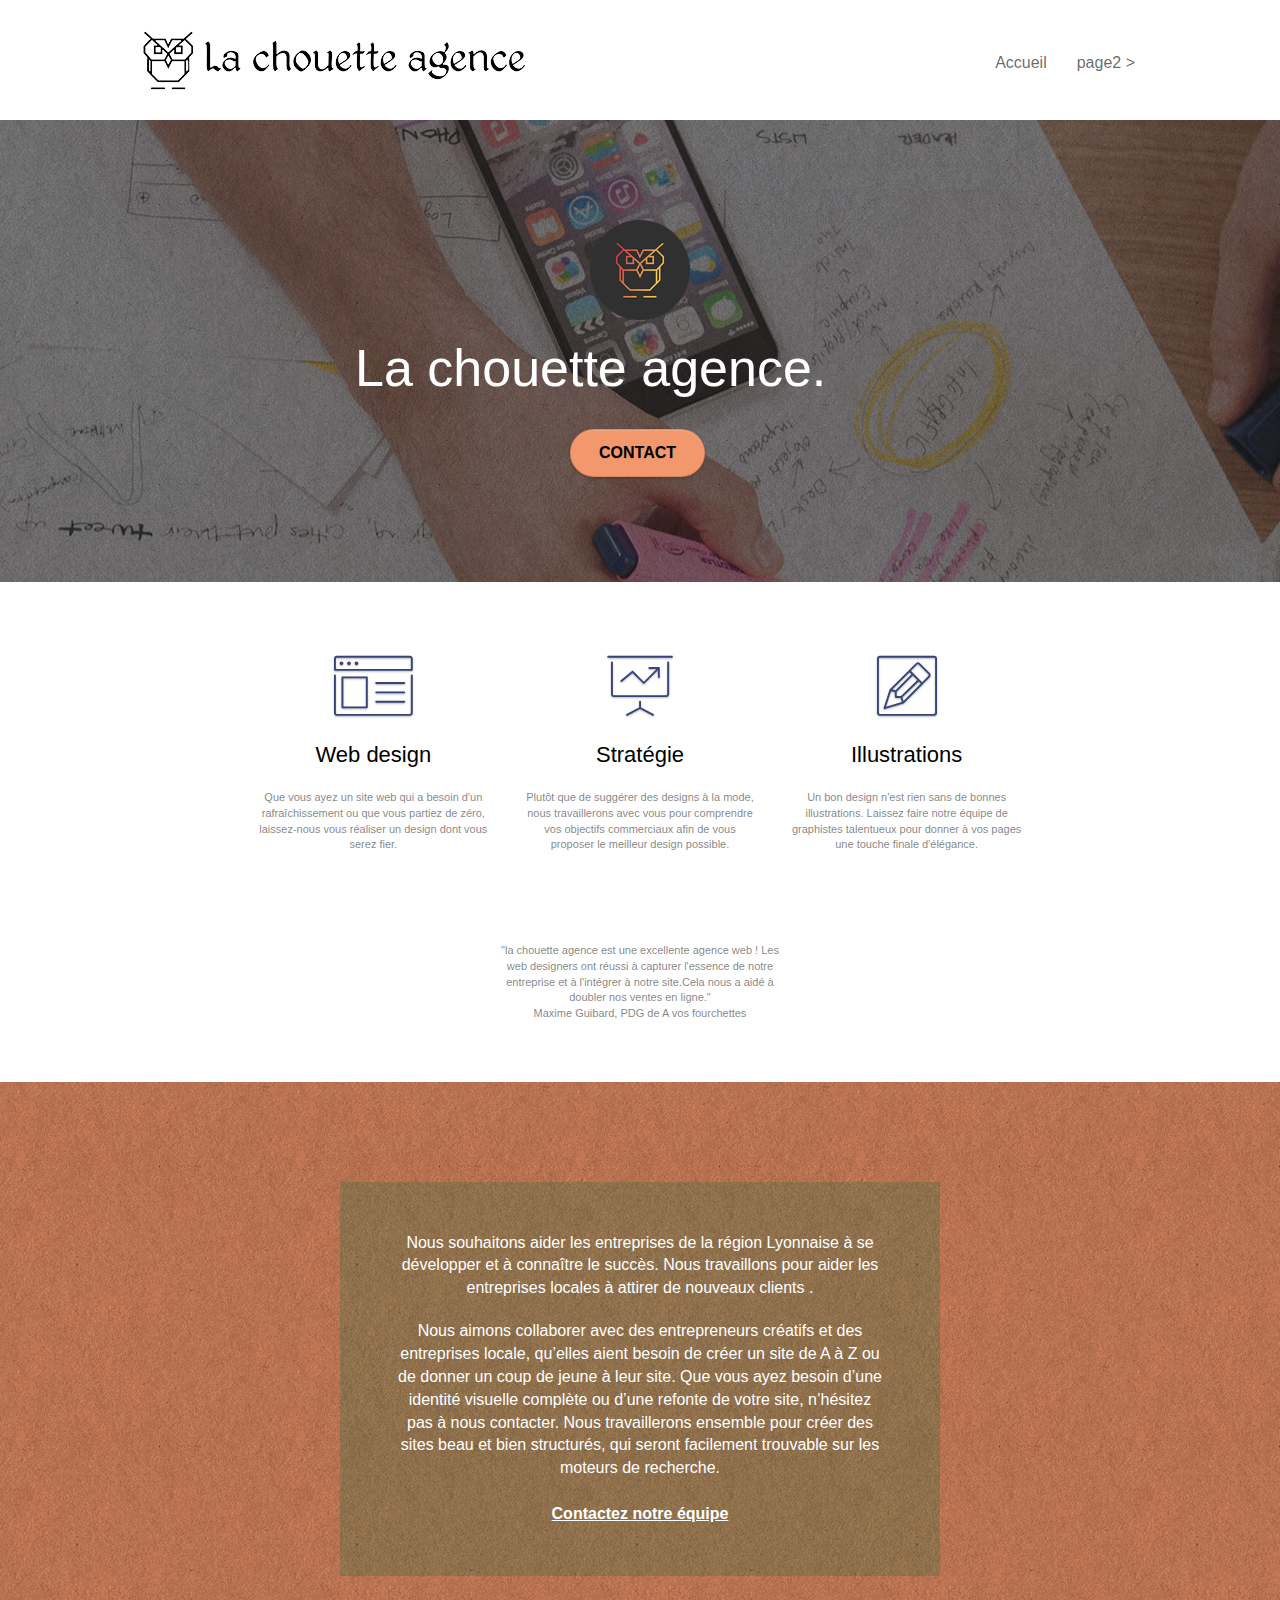
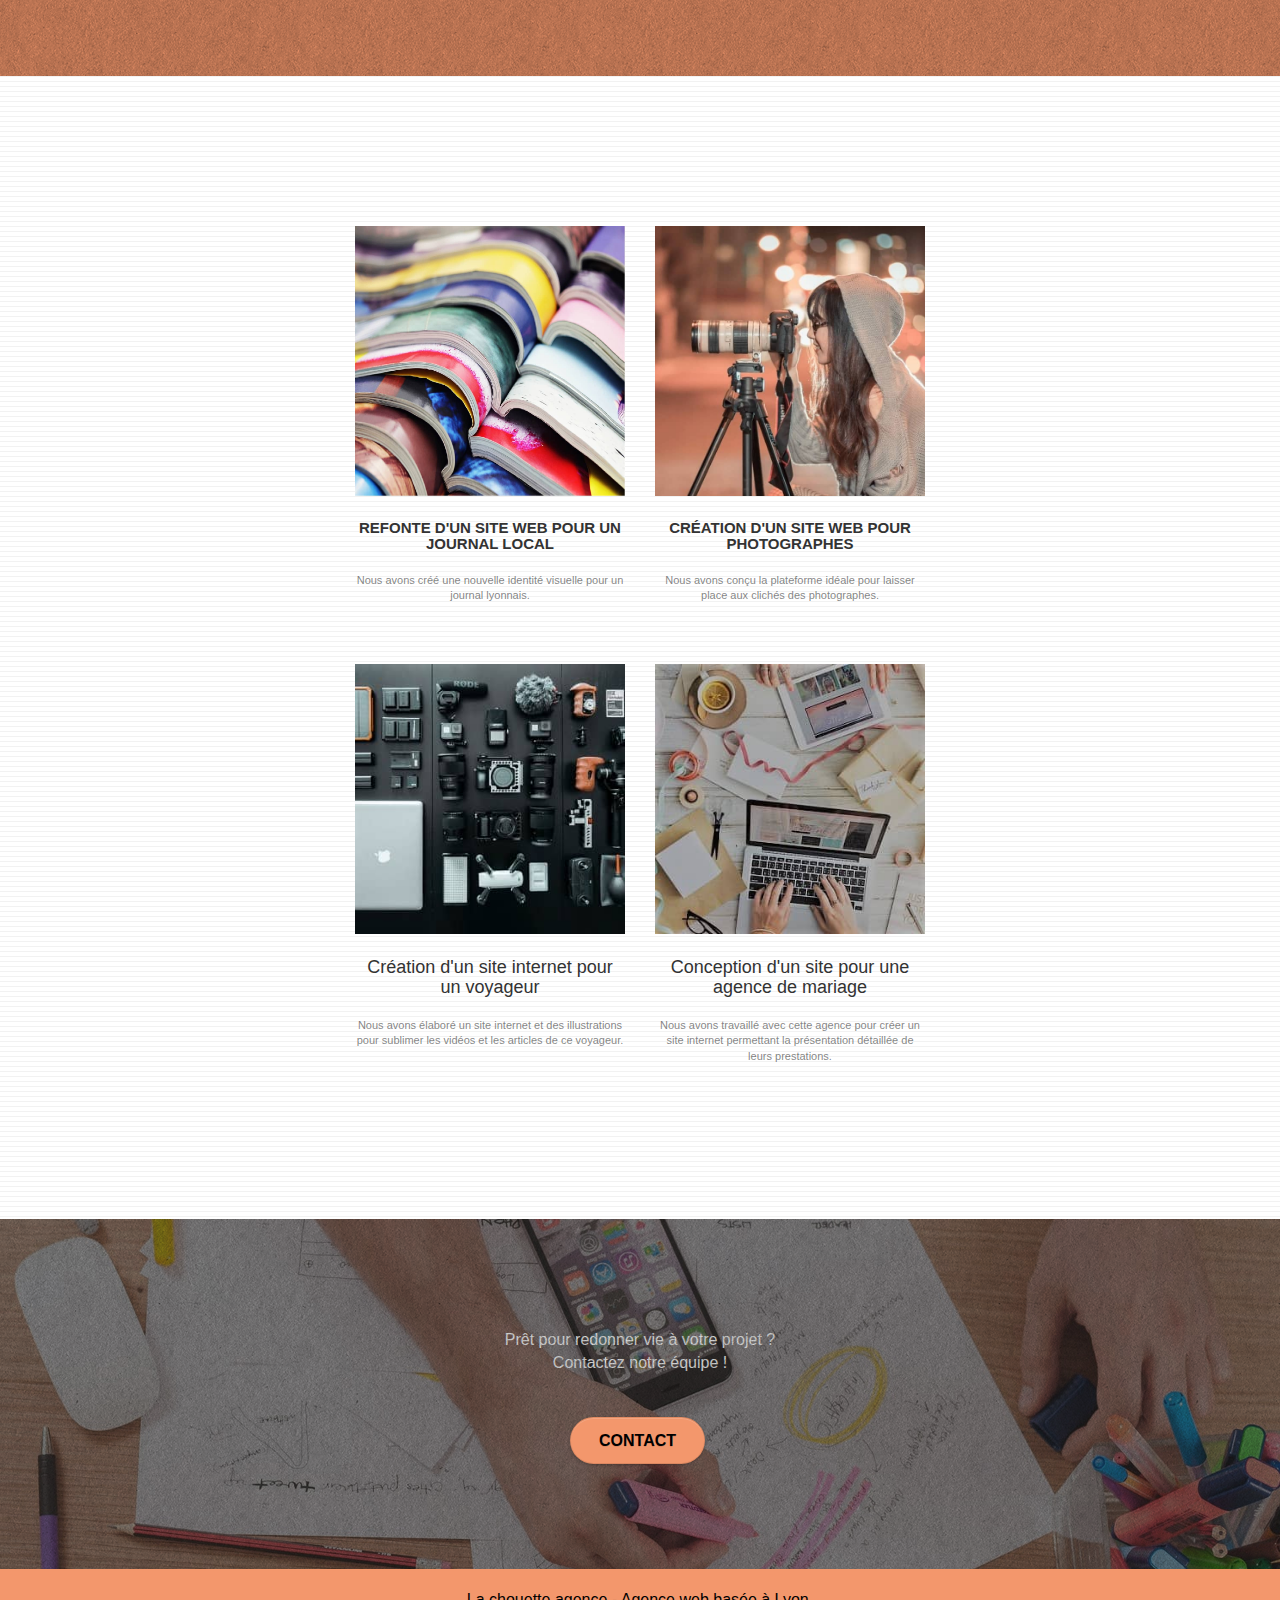
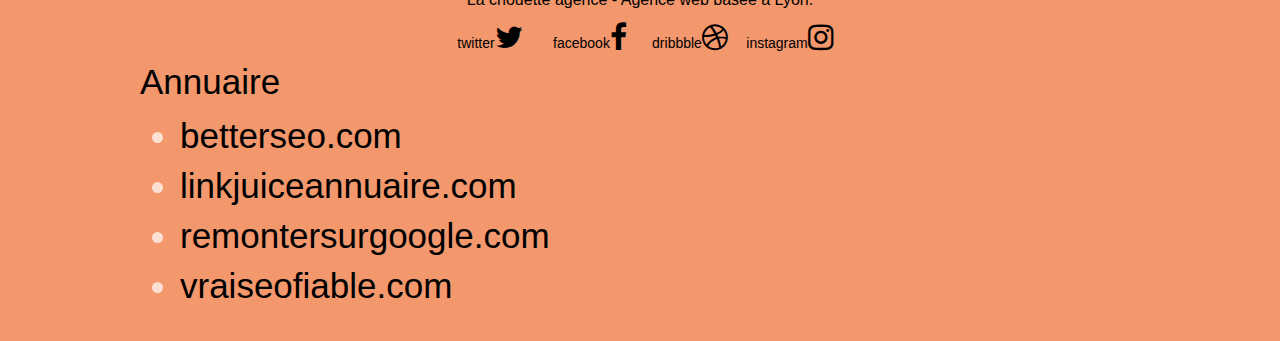
<file: index.html>
<!doctype html>
<html lang="fr">
	<head>
		<meta charset="utf-8">
		<meta name="keywords" content="seo,Lyon,google, site web, site internet, agence design Lyon, agence design, agence design,agence design,agence design,agence design,agence design,agence design,agence design,agence design">
		<meta name="description" content="La chouette agence vous aide à etre plus visible et attractive!">
		<meta name="viewport" content="width=device-width, initial-scale=1.0, viewport-fit=cover">
		<link rel="shortcut icon" type="image/png" href="favicon.jpg">
		
		<link rel="stylesheet" type="text/css" href="./css/bootstrap.css">
		<link rel="stylesheet" type="text/css" href="style.css">
		<link rel="stylesheet" type="text/css" href="./css/font-awesome.css">
		<link rel="stylesheet" type="text/css" href="./css/et-line.css">
		
		
		<script src="./js/jquery-2.1.0.js"></script>
		<script src="./js/bootstrap.js"></script>
		<script src="./js/blocs.js"></script>
		<script src="./js/jquery.touchSwipe.js" defer></script>
		<script src="./js/gmaps.js"></script>

		<title>la la-chouette-agence</title>
	</head>
	<body>
		<header>	
			<div class="bloc bgc-white l-bloc " id="bloc-0">
				<div class="container bloc-sm">
					<nav class="navbar row">
						<div class="navbar-header">
							<a class="navbar-brand" href="index.html"><img src="img/la-chouette-agence.png" alt="portable main"/></a>
							<button id="nav-toggle" type="button" class="ui-navbar-toggle navbar-toggle" data-toggle="collapse" data-target=".navbar-1">
								<span class="sr-only">Toggle navigation</span><span class="icon-bar"></span><span class="icon-bar"></span><span class="icon-bar"></span>
							</button>
						</div>
						<div class="collapse navbar-collapse navbar-1 special-dropdown-nav">
							<ul class="site-navigation nav navbar-nav">
								<li>
									<a href="index.html">Accueil</a>
								</li>
								<li>
								</li>
								<li>
									<a href="page2.html">page2 &gt;</a>
								</li>
							</ul>
						</div>
					</nav>
				</div>
			</div>
		</header>
			<!-- bloc-1-presentation -->
		<main>
			<section class="bloc bgc-dark-slate-blue bg-banniere d-bloc bg-t-edge bloc-bg-texture texture-paper b-parallax" id="bloc-1-hero">
				<div class="container bloc-lg">
					<div class="row tight-width-whitespace">
						<section class="col-sm-12">
							<img src="img/logo.png" class="center-block image-resize-mode" width="100" alt="chouette" />
								<h1>
									La chouette agence.
								</h1>
							<div class="text-center">
								<a href="page2.html" class="btn btn-lg btn-clean btn-rd cta-hero btn-atomic-tangerine" id="cta-hero">Contact</a>
							</div>
						</section>
					</div>	
				</div>
			</section>	
			<!-- bloc-1-presentation END -->
			<!-- bloc-2-services -->
			<section class="bloc bgc-white l-bloc" id="bloc-2-services">
				<div class="container bloc-md">
					<div class="row voffset-lg med-width-whitespace">
						<section class="col-sm-4">
							<div class="text-center">
								<span class="et-icon-browser sm-shadow icon-dark-slate-blue icons icon-lg"></span>
							</div>
							<h2 class="mg-md text-center">
								Web design
							</h2>
							<p class="text-center ">
								Que vous ayez un site web qui a besoin d'un rafraîchissement ou que vous partiez de zéro, laissez-nous vous réaliser un design dont vous serez fier.
							</p>
						</section>
						<section class="col-sm-4">
							<div class="text-center">
								<span class="et-icon-presentation sm-shadow icon-dark-slate-blue icons icon-lg"></span>
							</div>
							<h2 class="mg-md text-center">
								Stratégie
							</h2>
							<p class="text-center ">
								Plutôt que de suggérer des designs à la mode, nous travaillerons avec vous pour comprendre vos objectifs commerciaux afin de vous proposer le meilleur design possible.<br>
							</p>
						</section>
						<section class="col-sm-4">
							<div class="text-center">
								<span class="et-icon-edit sm-shadow icon-dark-slate-blue icons icon-lg"></span>
							</div>
							<h2 class="mg-md text-center">
								Illustrations
							</h2>
							<p class="text-center ">
								Un bon design n'est rien sans de bonnes illustrations. Laissez faire notre équipe de graphistes talentueux pour donner à vos pages une touche finale d'élégance.
							</p>
						</section>
					</div>
					<div class="row voffset-lg voffset">
						<aside class="col-xs-12 col-md-8 col-md-offset-2 text-center">
							<p>"la chouette agence est une excellente agence web ! Les <br>web designers ont réussi à capturer l'essence de notre <br>entreprise et à l'intégrer à notre site.Cela nous a aidé à<br> doubler nos ventes en ligne."<br>Maxime Guibard, PDG de A vos fourchettes</p>

						</aside>
					</div>
				</div>
			</section>
			<!-- bloc-2-services END -->
			<article>
				<!-- bloc-3-what-i-do -->
				<div class="bloc tc-white bgc-atomic-tangerine bg-presentation d-bloc bloc-bg-texture texture-paper b-parallax" id="bloc-3-what-i-do">
					<div class="container bloc-lg">
						<div class="row tight-width-whitespace black-background">
							<div class="col-sm-12">
								<p class="mg-md text-center tc-white">
									Nous souhaitons aider les entreprises de la région Lyonnaise à se développer et à connaître le succès. Nous travaillons pour aider les entreprises locales à attirer de nouveaux clients .<br>
								</p>
								<p class="text-center tc-white">
									Nous aimons collaborer avec des entrepreneurs créatifs et des entreprises locale, qu’elles aient besoin de créer un site de A à Z ou de donner un coup de jeune à leur site. Que vous ayez besoin d’une identité visuelle complète ou d’une refonte de votre site, n’hésitez pas à nous contacter. Nous travaillerons ensemble pour créer des sites beau et bien structurés, qui seront facilement trouvable sur les moteurs de recherche. <br><br><a class="ltc-white bold-link" href="page2.html">Contactez notre équipe</a><br>
								</p>
							</div>
						</div>
					</div>
				</div>
			</article>

				<!-- bloc-3-what-i-do END -->

			<!-- bloc-4-portfolio -->
			<aside class="bloc bgc-white bg-lines-h2-bg bg-repeat l-bloc" id="bloc-4-portfolio">
				<div class="container bloc-lg">
					<div class="row tight-width-whitespace portfolio-row">
						<section class="col-sm-6">
							<a href="#" data-lightbox="img/1.jpg" data-gallery-id="gallery-1" data-caption="Refonte d'un site web pour un journal local" data-frame="snapshot-lb"><img src="img/1.jpg" alt="livres" class="img-responsive portfolio-thumb" /></a>
							<h3 class="mg-md text-center">
								Refonte d'un site web pour un journal local
							</h3>
							<p class="text-center">
								Nous avons créé une nouvelle identité visuelle pour un journal lyonnais.
							</p>
						</section>
						<section class="col-sm-6">
							<a href="#" data-lightbox="img/2.jpg" data-gallery-id="gallery-1" data-caption="Création d'un site web pour photographes" data-frame="snapshot-lb"><img src="img/2.jpg" class="img-responsive portfolio-thumb" alt="photographe" /></a>
							<h3 class="mg-md text-center">
								Création d'un site web pour photographes
							</h3>
							<p class="text-center">
								Nous avons conçu la plateforme idéale pour laisser place aux clichés des photographes.
							</p>
						</section>
					</div>
					<div class="row tight-width-whitespace portfolio-row">
						<section class="col-sm-6">
							<a href="#" data-lightbox="img/3.jpg" data-gallery-id="gallery-1" data-caption="Création d'un site internet pour un voyageur" data-frame="snapshot-lb"><img src="img/3.jpg" class="img-responsive portfolio-thumb" alt="Materiels"/></a>
							<h4 class="mg-md text-center">
								Création d'un site internet pour un voyageur
							</h4>
							<p class="text-center">
								Nous avons élaboré un site internet et des illustrations pour sublimer les vidéos et les articles de ce voyageur.
							</p>
						</section>
						<section class="col-sm-6">
							<a href="#" data-lightbox="img/4.jpg" data-gallery-id="gallery-1" data-caption="Conception d'un site pour une agence de mariage" data-frame="snapshot-lb"><img src="img/4.jpg" class="img-responsive portfolio-thumb" alt="bureau" /></a>
							<h4 class="mg-md text-center">
								Conception d'un site pour une agence de mariage
							</h4>
							<p class="text-center">
								Nous avons travaillé avec cette agence pour créer un site internet permettant la présentation détaillée de leurs prestations.
							</p>
						</section>
					</div>
				</div>
			</aside>
			<!-- bloc-4-portfolio END -->

			<!-- bloc-5-cta -->
			<section class="bloc bgc-dark-slate-blue bg-banniere d-bloc bloc-bg-texture texture-paper" id="bloc-5-cta">
				<div class="container bloc-lg">
					<div class="row">
						<p class="mg-md text-center tc-white">
							Prêt pour redonner vie à votre projet ?<br>Contactez notre équipe !
						</p>
						<div class="col-sm-12 text-center">
							<a href="page2.html" class="btn btn-atomic-tangerine btn-clean btn-rd btn-lg cta-hero">Contact</a>
						</div>
					</div>
				</div>
			</section>
			<!-- bloc-5-cta END -->
		</main>
		<footer>
			<div class="bloc bgc-atomic-tangerine d-bloc" id="bloc-8">
				<div class="container bloc-sm">
					<div class="row">
						<div class="col-sm-12">
							<p class="text-center white">
								La chouette agence - Agence web basée à Lyon.<br>
							</p>
							<div class="row row-no-gutters social">
								<div class="col-sm-3">
									<div class="text-center">
										<a class="social" href="https://twitter.com/">twitter<span class="fa fa-twitter icon-md"></span></a>
									</div>
								</div>
								<div class="col-sm-3">
									<div class="text-center">
										<a class="social" href="https://www.facebook.com/">facebook<span class="fa fa-facebook icon-md"></span></a>
									</div>
								</div>
								<div class="col-sm-3">
									<div class="text-center">
										<a class="social" href="https://dribbble.com/">dribbble<span class="fa fa-dribbble icon-md"></span></a>
									</div>
								</div>
								<div class="col-sm-3">
									<div class="text-center">
										<a class="social" href="https://www.instagram.com/">instagram<span class="fa fa-instagram icon-md"></span></a>
									</div>
								</div>
							</div>
							<div class="row">
								<section class="col-sm-4">
									<h5>Annuaire</h5>
									<ul>
										<li><a href="betterseo.com">betterseo.com</a></li>
										<li><a href="linkjuiceannuaire.com">linkjuiceannuaire.com</a></li>
										<li><a href="remontersurgoogle.com">remontersurgoogle.com</a></li>
										<li><a href="vraiseofiable.com">vraiseofiable.com</a></li>
									</ul>
								</section>
							</div>
						</div>
					</div>
				</div>
			</div>
		</footer>
	</body>
</html>
</file>
<file: style.css>
body {
    margin: 0;
    padding: 0;
    background: #FFF;
    overflow-x: hidden;
    -webkit-font-smoothing: antialiased;
    -moz-osx-font-smoothing: grayscale;
}

a,
button {
    transition: all .3s ease-in-out;
    outline: none!important;
}

a:hover {
    text-decoration: none;
    cursor: pointer;
}

#page-loading-blocs-notifaction {
    position: fixed;
    top: 0;
    bottom: 0;
    width: 100%;
    z-index: 100000;
    background: #FFFFFF url("img/pageload-spinner.gif") no-repeat center center;
}

.bloc {
    width: 100%;
    clear: both;
    background: 50% 50% no-repeat;
    padding: 0 50px;
    -webkit-background-size: cover;
    -moz-background-size: cover;
    -o-background-size: cover;
    background-size: cover;
    position: relative;
}

.bloc .container {
    padding-left: 0;
    padding-right: 0;
}

.bloc-lg {
    padding: 100px 50px;
}

.bloc-md {
    padding: 50px;
}

.bloc-sm {
    padding: 20px 50px;
}

.bg-center,
.bg-l-edge,
.bg-r-edge,
.bg-t-edge,
.bg-b-edge,
.bg-tl-edge,
.bg-bl-edge,
.bg-tr-edge,
.bg-br-edge,
.bg-repeat {
    -webkit-background-size: auto!important;
    -moz-background-size: auto!important;
    -o-background-size: auto!important;
    background-size: auto!important;
}

.bg-repeat {
    background: repeat;
}

.bg-t-edge {
    background: top no-repeat;
}

.bloc-bg-texture::before {
    content: "";
    background-size: 2px 2px;
    position: absolute;
    top: 0;
    bottom: 0;
    left: 0;
    right: 0;
}

.texture-paper::before {
    background: url("img/texture-paper.png");
    background-size: 280px 280px;
}

.b-parallax {
    background-attachment: fixed;
}

.d-bloc {
    color: rgba(255, 255, 255, .7);
}

.d-bloc button:hover {
    color: rgba(255, 255, 255, .9);
}
.deuxieme{
    font-weight: 600;
    color: black;
}
.partie2{
    font-size: 17px;
    color:black;
}
.d-bloc .icon-round,
.d-bloc .icon-square,
.d-bloc .icon-rounded,
.d-bloc .icon-semi-rounded-a,
.d-bloc .icon-semi-rounded-b {
    border-color: rgba(255, 255, 255, .9);
}

.d-bloc .divider-h span {
    border-color: rgba(255, 255, 255, .2);
}

.d-bloc .a-btn,
.d-bloc .navbar a,
.d-bloc .navbar-brand,
.d-bloc a .icon-sm,
.d-bloc a .icon-md,
.d-bloc a .icon-lg,
.d-bloc a .icon-xl,
.d-bloc h1 a,
.d-bloc h2 a,
.d-bloc h3 a,
.d-bloc h4 a,
.d-bloc h5 a,
.d-bloc h6 a,
.d-bloc p a {
    color: black;
}

.d-bloc .a-btn:hover,
.d-bloc .navbar a:hover,
.d-bloc .navbar-brand:hover,
.d-bloc a:hover .icon-sm,
.d-bloc a:hover .icon-md,
.d-bloc a:hover .icon-lg,
.d-bloc a:hover .icon-xl,
.d-bloc h1 a:hover,
.d-bloc h2 a:hover,
.d-bloc h3 a:hover,
.d-bloc h4 a:hover,
.d-bloc h5 a:hover,
.d-bloc h6 a:hover,
.d-bloc p a:hover {
    color: rgba(255, 255, 255, 1);
}

.d-bloc .navbar-toggle .icon-bar {
    background: rgba(255, 255, 255, 1);
}

.d-bloc .btn-wire,
.d-bloc .btn-wire:hover {
    color: rgba(255, 255, 255, 1);
    border-color: rgba(255, 255, 255, 1);
}

.d-bloc .panel {
    color: rgba(0, 0, 0, .5);
}

.d-bloc .panel button:hover {
    color: rgba(0, 0, 0, .7);
}

.d-bloc .panel icon {
    border-color: rgba(0, 0, 0, .7);
}

.d-bloc .panel .divider-h span {
    border-color: rgba(0, 0, 0, .1);
}

.d-bloc .panel .a-btn {
    color: rgba(0, 0, 0, .6);
}

.d-bloc .panel .a-btn:hover {
    color: rgba(0, 0, 0, 1);
}

.d-bloc .panel .btn-wire,
.d-bloc .panel .btn-wire:hover {
    color: rgba(0, 0, 0, .7);
    border-color: rgba(0, 0, 0, .3);
}

.d-bloc .panel,
.l-bloc {
    color: rgba(0, 0, 0, .5);
}

.d-bloc .panel button:hover,
.l-bloc button:hover {
    color: rgba(0, 0, 0, .7);
}

.l-bloc .icon-round,
.l-bloc .icon-square,
.l-bloc .icon-rounded,
.l-bloc .icon-semi-rounded-a,
.l-bloc .icon-semi-rounded-b {
    border-color: rgba(0, 0, 0, .7);
}

.d-bloc .panel .divider-h span,
.l-bloc .divider-h span {
    border-color: rgba(0, 0, 0, .1);
}

.d-bloc .panel .a-btn,
.l-bloc .a-btn,
.l-bloc .navbar a,
.l-bloc .navbar-brand,
.l-bloc a .icon-sm,
.l-bloc a .icon-md,
.l-bloc a .icon-lg,
.l-bloc a .icon-xl,
.l-bloc h1 a,
.l-bloc h2 a,
.l-bloc h3 a,
.l-bloc h4 a,
.l-bloc h5 a,
.l-bloc h6 a,
.l-bloc p a {
    color: rgba(0, 0, 0, .6);
}

.d-bloc .panel .a-btn:hover,
.l-bloc .a-btn:hover,
.l-bloc .navbar a:hover,
.l-bloc .navbar-brand:hover,
.l-bloc a:hover .icon-sm,
.l-bloc a:hover .icon-md,
.l-bloc a:hover .icon-lg,
.l-bloc a:hover .icon-xl,
.l-bloc h1 a:hover,
.l-bloc h2 a:hover,
.l-bloc h3 a:hover,
.l-bloc h4 a:hover,
.l-bloc h5 a:hover,
.l-bloc h6 a:hover,
.l-bloc p a:hover {
    color: rgba(0, 0, 0, 1);
}

.l-bloc .navbar-toggle .icon-bar {
    color: rgba(0, 0, 0, .6);
}

.d-bloc .panel .btn-wire,
.d-bloc .panel .btn-wire:hover,
.l-bloc .btn-wire,
.l-bloc .btn-wire:hover {
    color: rgba(0, 0, 0, .7);
    border-color: rgba(0, 0, 0, .3);
}

.voffset {
    margin-top: 30px;
}

.voffset-lg {
    margin-top: 80px;
}

.row-no-gutters {
    margin-right: 0;
    margin-left: 0;
}

.row.row-no-gutters > [class^="col-"],
.row.row-no-gutters > [class*=" col-"] {
    padding-right: 0;
    padding-left: 0;
}
.navbar {
    margin-bottom: 0;
    z-index: 1;
}

.navbar-brand {
    height: auto;
    padding: 3px 15px;
    font-size: 25px;
    font-weight: normal;
    font-weight: 600;
    line-height: 44px;
}

.navbar-brand img {
    max-height: 200px;
    margin: 0 5px 0 0;
    display: inline;
}

.navbar-brand img[src$=svg] {
    min-width: 100px;
}

.nav-center .navbar-brand img {
    margin: 0;
}

.navbar .nav {
    padding-top: 2px;
    margin-right: -16px;
    float: right;
    z-index: 1;
}

.nav > li {
    float: left;
    margin-top: 4px;
    font-size: 16px;
}

.navbar-nav .open .dropdown-menu > li > a {
    text-align: inherit;
}

.nav > li a:hover,
.nav > li a:focus {
    background: transparent;
}

.navbar-toggle {
    margin: 10px 10px 0 0;
    border: 0px;
}

.navbar-toggle:hover {
    background: transparent!important;
}

.navbar-toggle .icon-bar {
    background-color: rgba(0, 0, 0, .5);
    width: 26px;
}

.nav-invert .navbar .nav {
    float: left;
}

.nav-invert .navbar-header,
.nav-invert .navbar-brand {
    float: right;
    position: relative;
    z-index: 2;
}

@media (min-width: 768px) {
    .site-navigation {
        position: absolute;
        top: 50%;
        right: 20px;
        transform: translate(0, -50%);
        -webkit-transform: translateY(-50%);
    }
    .nav > li .dropdown-menu a,
    .nav > li .dropdown-menu a:hover {
        color: #484848;
    }
    .nav-invert .site-navigation {
        left: 0;
        right: 0;
    }
    .nav-center {
        text-align: center;
    }
    .nav-center .navbar-header {
        width: 100%;
    }
    .nav-center .navbar-header,
    .nav-center .navbar-brand,
    .nav-center .nav > li {
        float: none;
        display: inline-block;
    }
    .nav-center .site-navigation {
        position: relative;
        width: 100%;
        right: 0;
        margin-right: 0px;
        margin-top: 20px;
    }
    .nav-center.mini-nav .navbar-toggle {
        float: none;
        margin: 10px auto 0;
    }
}

.nav > li > .dropdown a {
    background: none!important;
    display: block;
    padding: 14px 15px;
}

nav .caret {
    margin: 0 5px;
}

.dropdown-menu .dropdown-menu {
    top: -8px;
    left: 100%;
}

.dropdown-menu .dropmenu-flow-right {
    top: 100%;
    left: 0;
    margin-left: -1px;
    border-top-left-radius: 0;
    border-top-right-radius: 0;
}

.dropdown-menu .dropdown span {
    border: 4px solid black;
    border-top-color: transparent;
    border-right-color: transparent;
    border-bottom-color: transparent;
    margin: 6px -5px 0 0!important;
    float: right;
}

.mg-md {
    margin-top: 10px;
    margin-bottom: 20px;
}

.mg-lg {
    margin-top: 10px;
    margin-bottom: 40px;
}

.btn {
    margin: 0 5px 5px 0;
}

.btn.pull-right {
    margin: 0 0 5px 5px;
}

.btn-d,
.btn-d:hover,
.btn-d:focus {
    color: #FFF;
    background: rgba(0, 0, 0, .3);
}

button {
    outline: none!important;
}

.btn-rd {
    border-radius: 40px;
}

.btn-clean {
    border: 1px solid rgba(0, 0, 0, .08);
    border-bottom-color: rgba(0, 0, 0, .1);
    text-shadow: 0 1px 0 rgba(0, 0, 1, .1);
    box-shadow: 0 1px 3px rgba(0, 0, 1, .25), inset 0 1px 0 0 rgba(255, 255, 255, .15);
}

.icon-md {
    font-size: 30px!important;
}

.icon-lg {
    font-size: 60px!important;
}

.sm-shadow {
    text-shadow: 0 1px 2px rgba(0, 0, 0, .3);
}

.panel-sq,
.panel-sq .panel-heading,
.panel-sq .panel-footer {
    border-radius: 0;
}

.panel-rd {
    border-radius: 30px;
}

.panel-rd .panel-heading {
    border-radius: 29px 29px 0 0;
}

.panel-rd .panel-footer {
    border-radius: 0 0 29px 29px;
}

.form-control {
    border-color: rgba(0, 0, 0, .1);
    box-shadow: none;
}

.scrollToTop {
    width: 40px;
    height: 40px;
    position: fixed;
    bottom: 20px;
    right: 20px;
    z-index: 500;
    transition: all .3s ease-in-out;
}

.scrollToTop span {
    margin-top: 6px;
}

.showScrollTop {
    font-size: 14px;
    opacity: 1;
}

a[data-lightbox] {
    position: relative;
    display: block;
    text-align: center;
}

a[data-lightbox]:hover::before {
    content: "+";
    font-family: "HelveticaNeue-Light", "Helvetica Neue Light", "Helvetica Neue", Helvetica, Arial;
    font-size: 32px;
    width: 50px;
    height: 50px;
    margin-left: -25px;
    border-radius: 50%;
    background: rgba(0, 0, 0, .6);
    color: #FFF;
    font-weight: 100;
    z-index: 1;
    position: absolute;
    top: 50%;
    transform: translateY(-50%);
    -webkit-transform: translateY(-50%);
}

a[data-lightbox]:hover img {
    opacity: 0.6;
    -webkit-animation-fill-mode: none;
    animation-fill-mode: none;
}

#lightbox-modal {
    display: flex;
    align-items: center;
}

#lightbox-modal .modal-dialog {
    width: 90%;
    max-width: 900px;
    margin: 0 auto 0;
}

#lightbox-modal .modal-dialog img {
    max-height: 90vh;
    margin: 0 auto;
}

.lightbox-caption {
    padding: 20px;
    color: #FFF;
    background: rgba(0, 0, 0, .5);
    position: absolute;
    left: 15px;
    right: 15px;
    bottom: 5px;
}

.close-lightbox {
    color: #FFF;
    font-size: 30px;
    position: absolute;
    top: 20px;
    right: 20px;
    z-index: 20;
    background: rgba(0, 0, 0, .5);
    border: none;
    line-height: 30px;
    padding: 0 9px 5px;
    opacity: 0.3;
}

.close-lightbox:hover,
.next-lightbox:hover,
.prev-lightbox:hover {
    opacity: 1.0;
    color: #FFF;
}

.next-lightbox,
.prev-lightbox {
    font-size: 20px;
    color: rgba(255, 255, 255, .9);
    background: rgba(0, 0, 0, .5);
    transition: all .2s ease-in-out;
    position: absolute;
    top: 45%;
    z-index: 1;
    opacity: 0.4;
}

.next-lightbox {
    padding: 6px 8px 1px 13px;
    right: 25px;
}

.prev-lightbox {
    padding: 6px 13px 1px 10px;
    left: 25px;
}

.snapshot-lb .modal-body {
    padding-bottom: 45px;
}

.snapshot-lb .lightbox-caption {
    padding: 0;
    color: rgba(0, 0, 0, .5);
    background: none;
}
h1{
    color:white;
    font-family: "helvetica";
    font-size: 52px;
}

h2,
h3,
h4,
h5,
h6,
label,
.btn,
a {
    font-family: "helvetica";
    font-weight: 400;
    color: black;
}

.container {
    max-width: 1000px;
}

.hero-bloc-text-sub {
    font-size: 36px;
}

.statement-bloc-text {
    line-height: 26px;
    font-style: italic;
    font-size: 20px;
    text-align: center;
    font-weight: lighter;
    max-width: 520px;
    margin: auto auto auto auto;
}

p {
    font-size: 11px;
}

.tight-width-whitespace {
    max-width: 600px;
    margin: auto auto auto auto;
}

.h1 {
    font-size: 20px;
    font-family: "Open Sans";
}

.cta-hero {
    margin-top: 22px;
    color: black;
    text-transform: uppercase;
    padding: 12px 28px 12px 28px;
    font-size: 16px;
    font-weight: 700;
}

.social {
    max-width: 400px;
    margin: auto auto auto auto;
}

h2 {
    font-size: 22px;
    line-height: 1.4em;
}

h3 {
    font-size: 15px;
    text-transform: uppercase;
    font-weight: 700;
    color: #333333!important;
}

.med-width-whitespace {
    max-width: 800px;
    margin: auto auto auto auto;
    box-shadow: 0px 0px 0px #000000;
}


h4 {
    color: #333333!important;
}

.icons {
    margin-bottom: 14px;
    margin-top: 24px;
}

.white {
    color: black;
    font-size: medium;
}

.portfolio-thumb {
    margin-bottom: 24px;
}

.portfolio-row {
    margin-bottom: 44px;
    margin-top: 50px;
}
.tc-white{
    color: white;
    font-weight: 300;
    font-size: medium;
}
.avatar {
    box-shadow: 0px 4px 9px rgba(0, 0, 0, 0.3);
}

.black-background {
    background-color: rgba(165, 147, 99, 0.7);
    padding: 40px 40px 40px 40px;
}

.bold-link {
    font-weight: 900;
    text-decoration: underline!important;
}

.bgc-white {
    background-color: #FFFFFF;
}

.bgc-dark-slate-blue {
    background-color: #364577;
}

.bgc-atomic-tangerine {
    background-color: #F3976C;
}



.btn-atomic-tangerine {
    background: #F3976C;
    
}

.btn-atomic-tangerine:hover {
    background: #c27956!important;
    
}

.ltc-white {
    color: #FFFFFF!important;
}

.ltc-white:hover {
    color: #cccccc!important;
}

.ltc-atomic-tangerine {
    color: #F3976C!important;
}

.ltc-atomic-tangerine:hover {
    color: #c27956!important;
}

.icon-dark-slate-blue {
    color: #364577!important;
    border-color: #364577!important;
}

.bg-dots-bg {
    background-image: url("img/dots-bg.png");
}

.bg-lines-h2-bg {
    background-image: url("img/lines-h2-bg.png");
}

.bg-banniere {
    background-image: url("img/la-chouette-agence-banniere.jpg");
}

.bg-presentation {
    background-image: url("img/image-de-presentation.jpg");
}
h5{
    font-size: 35px;
}
li{
    font-size: 35px;
}


@media (max-width: 1024px) {
    .bloc {
        padding-left: 20px;
        padding-right: 20px;
    }
    .bloc.full-width-bloc,
    .bloc-tile-2.full-width-bloc .container,
    .bloc-tile-3.full-width-bloc .container,
    .bloc-tile-4.full-width-bloc .container {
        padding-left: 0;
        padding-right: 0;
    }
}

@media (max-width: 992px) and (min-width: 768px) {
    .navbar .nav {
        max-width: 80%
    }
    .nav-center.navbar .nav {
        max-width: 100%
    }
}

@media only screen and (min-width: 768px) and (max-width: 1024px) and (orientation: landscape) {
    .b-parallax {
        background-attachment: scroll;
    }
}

@media only screen and (min-width: 1024px) and (max-width: 1366px) and (-webkit-min-device-pixel-ratio: 1.5) {
    .b-parallax {
        background-attachment: scroll;
    }
}

@media (max-width: 991px) {
    .container {
        width: 100%;
    }
    .b-parallax {
        background-attachment: scroll;
    }
    .page-container,
    #hero-bloc {
        overflow-x: hidden;
        position: relative;
    }
    .bloc {
        padding-left: constant(safe-area-inset-left);
        padding-right: constant(safe-area-inset-right);
    }
    .bloc-group,
    .bloc-group .bloc {
        display: block;
        width: 100%;
    }
    .bloc-fill-screen .fill-bloc-top-edge,
    .bloc-fill-screen .fill-bloc-bottom-edge {
        padding: 0 20px;
        padding-left: constant(safe-area-inset-left);
        padding-right: constant(safe-area-inset-right);
    }
}

@media (max-width: 767px) {
    .page-container {
        overflow-x: hidden;
        position: relative;
    }
    h1,
    h2,
    h3,
    h4,
    h5,
    h6,
    p,
    #disqus_thread {
        padding-left: 10px!important;
        padding-right: 10px!important;
    }
    .b-parallax {
        background-attachment: scroll;
    }
    .navbar .nav {
        padding-top: 0;
        border-top: 1px solid rgba(0, 0, 0, .2);
        float: none!important;
    }
    .navbar.row {
        margin-left: 0;
        margin-right: 0;
    }
    .site-navigation {
        position: inherit;
        transform: none;
        -webkit-transform: none;
        -ms-transform: none;
    }
    .nav > li {
        margin-top: 0;
        border-bottom: 1px solid rgba(0, 0, 0, .1);
        background: rgba(0, 0, 0, .05);
        text-align: left;
        padding-left: 15px;
        width: 100%;
    }
    .nav > li:hover {
        background: rgba(0, 0, 0, .08);
    }
    .dropdown .dropdown a .caret {
        float: none;
        margin: 5px 0 0 10px!important;
        border: 4px solid black;
        border-bottom-color: transparent;
        border-right-color: transparent;
        border-left-color: transparent;
    }
    #hero-bloc .navbar .nav {
        background: rgba(0, 0, 0, .8);
    }
    #hero-bloc .navbar .nav a {
        color: rgba(255, 255, 255, .6);
    }
    .hero {
        padding: 50px 0;
    }
    .hero-nav {
        left: -1px;
        right: -1px;
    }
    .navbar-collapse {
        padding: 0;
        overflow-x: hidden;
        -webkit-box-shadow: none;
        box-shadow: none;
    }
    .navbar-brand img {
        max-height: 40px;
        width: auto;
    }
    .nav-invert .navbar-header {
        float: none;
        width: 100%;
    }
    .nav-invert .navbar-toggle {
        float: left;
        margin-left: 10px;
    }
    .bloc {
        padding-left: 0;
        padding-right: 0;
    }
    .bloc-xxl,
    .bloc-xl,
    .bloc-lg {
        padding: 40px 0;
    }
    .bloc-sm,
    .bloc-md {
        padding-left: 0;
        padding-right: 0;
    }
    .bloc-tile-2 .container,
    .bloc-tile-3 .container,
    .bloc-tile-4 .container,
    .bloc-fill-screen .fill-bloc-top-edge,
    .bloc-fill-screen .fill-bloc-bottom-edge {
        padding-left: 0;
        padding-right: 0;
    }
    .a-block {
        padding: 0 10px;
    }
    .btn-dwn {
        display: none;
    }
    .voffset {
        margin-top: 5px;
    }
    .voffset-md {
        margin-top: 20px;
    }
    .voffset-lg {
        margin-top: 30px;
    }
    form {
        padding: 5px;
    }
    .close-lightbox {
        display: inline-block;
    }
    .blocsapp-device-iphone5 {
        background-size: 216px 425px;
        padding-top: 60px;
        width: 216px;
        height: 425px;
    }
    .blocsapp-device-iphone5 img {
        width: 180px;
        height: 320px;
    }
}

@media (max-width: 400px) {
    .bloc {
        padding-left: 0;
        padding-right: 0;
    }
}

@media (max-width: 767px) {
    .bloc-mob-center-text {
        text-align: center;
    }
}
a:focus{
    border: 2px solid black;
}
button:focus{
    border: 5px solid black;
}
</file>
<file: css/et-line.css>
@font-face {
    font-family: et-line;
    src: url(../fonts/et-line.eot);
    src: url(../fonts/et-line.eot?#iefix) format('embedded-opentype'), url(../fonts/et-line.woff) format('woff'), url(../fonts/et-line.ttf) format('truetype'), url(../fonts/et-line.svg#et-line) format('svg');
    font-weight: 400;
    font-style: normal
}

.et-icon-adjustments,
.et-icon-alarmclock,
.et-icon-anchor,
.et-icon-aperture,
.et-icon-attachment,
.et-icon-bargraph,
.et-icon-basket,
.et-icon-beaker,
.et-icon-bike,
.et-icon-book-open,
.et-icon-briefcase,
.et-icon-browser,
.et-icon-calendar,
.et-icon-camera,
.et-icon-caution,
.et-icon-chat,
.et-icon-circle-compass,
.et-icon-clipboard,
.et-icon-clock,
.et-icon-cloud,
.et-icon-compass,
.et-icon-desktop,
.et-icon-dial,
.et-icon-document,
.et-icon-documents,
.et-icon-download,
.et-icon-dribbble,
.et-icon-edit,
.et-icon-envelope,
.et-icon-expand,
.et-icon-facebook,
.et-icon-flag,
.et-icon-focus,
.et-icon-gears,
.et-icon-genius,
.et-icon-gift,
.et-icon-global,
.et-icon-globe,
.et-icon-googleplus,
.et-icon-grid,
.et-icon-happy,
.et-icon-hazardous,
.et-icon-heart,
.et-icon-hotairballoon,
.et-icon-hourglass,
.et-icon-key,
.et-icon-laptop,
.et-icon-layers,
.et-icon-lifesaver,
.et-icon-lightbulb,
.et-icon-linegraph,
.et-icon-linkedin,
.et-icon-lock,
.et-icon-magnifying-glass,
.et-icon-map,
.et-icon-map-pin,
.et-icon-megaphone,
.et-icon-mic,
.et-icon-mobile,
.et-icon-newspaper,
.et-icon-notebook,
.et-icon-paintbrush,
.et-icon-paperclip,
.et-icon-pencil,
.et-icon-phone,
.et-icon-picture,
.et-icon-pictures,
.et-icon-piechart,
.et-icon-presentation,
.et-icon-pricetags,
.et-icon-printer,
.et-icon-profile-female,
.et-icon-profile-male,
.et-icon-puzzle,
.et-icon-quote,
.et-icon-recycle,
.et-icon-refresh,
.et-icon-ribbon,
.et-icon-rss,
.et-icon-sad,
.et-icon-scissors,
.et-icon-scope,
.et-icon-search,
.et-icon-shield,
.et-icon-speedometer,
.et-icon-strategy,
.et-icon-streetsign,
.et-icon-tablet,
.et-icon-target,
.et-icon-telescope,
.et-icon-toolbox,
.et-icon-tools,
.et-icon-tools-2,
.et-icon-trophy,
.et-icon-tumblr,
.et-icon-twitter,
.et-icon-upload,
.et-icon-video,
.et-icon-wallet,
.et-icon-wine {
    font-family: et-line;
    speak: none;
    font-style: normal;
    font-weight: 400;
    font-variant: normal;
    text-transform: none;
    line-height: 1;
    -webkit-font-smoothing: antialiased;
    -moz-osx-font-smoothing: grayscale;
    display: inline-block
}

.et-icon-mobile:before {
    content: "\e000"
}

.et-icon-laptop:before {
    content: "\e001"
}

.et-icon-desktop:before {
    content: "\e002"
}

.et-icon-tablet:before {
    content: "\e003"
}

.et-icon-phone:before {
    content: "\e004"
}

.et-icon-document:before {
    content: "\e005"
}

.et-icon-documents:before {
    content: "\e006"
}

.et-icon-search:before {
    content: "\e007"
}

.et-icon-clipboard:before {
    content: "\e008"
}

.et-icon-newspaper:before {
    content: "\e009"
}

.et-icon-notebook:before {
    content: "\e00a"
}

.et-icon-book-open:before {
    content: "\e00b"
}

.et-icon-browser:before {
    content: "\e00c"
}

.et-icon-calendar:before {
    content: "\e00d"
}

.et-icon-presentation:before {
    content: "\e00e"
}

.et-icon-picture:before {
    content: "\e00f"
}

.et-icon-pictures:before {
    content: "\e010"
}

.et-icon-video:before {
    content: "\e011"
}

.et-icon-camera:before {
    content: "\e012"
}

.et-icon-printer:before {
    content: "\e013"
}

.et-icon-toolbox:before {
    content: "\e014"
}

.et-icon-briefcase:before {
    content: "\e015"
}

.et-icon-wallet:before {
    content: "\e016"
}

.et-icon-gift:before {
    content: "\e017"
}

.et-icon-bargraph:before {
    content: "\e018"
}

.et-icon-grid:before {
    content: "\e019"
}

.et-icon-expand:before {
    content: "\e01a"
}

.et-icon-focus:before {
    content: "\e01b"
}

.et-icon-edit:before {
    content: "\e01c"
}

.et-icon-adjustments:before {
    content: "\e01d"
}

.et-icon-ribbon:before {
    content: "\e01e"
}

.et-icon-hourglass:before {
    content: "\e01f"
}

.et-icon-lock:before {
    content: "\e020"
}

.et-icon-megaphone:before {
    content: "\e021"
}

.et-icon-shield:before {
    content: "\e022"
}

.et-icon-trophy:before {
    content: "\e023"
}

.et-icon-flag:before {
    content: "\e024"
}

.et-icon-map:before {
    content: "\e025"
}

.et-icon-puzzle:before {
    content: "\e026"
}

.et-icon-basket:before {
    content: "\e027"
}

.et-icon-envelope:before {
    content: "\e028"
}

.et-icon-streetsign:before {
    content: "\e029"
}

.et-icon-telescope:before {
    content: "\e02a"
}

.et-icon-gears:before {
    content: "\e02b"
}

.et-icon-key:before {
    content: "\e02c"
}

.et-icon-paperclip:before {
    content: "\e02d"
}

.et-icon-attachment:before {
    content: "\e02e"
}

.et-icon-pricetags:before {
    content: "\e02f"
}

.et-icon-lightbulb:before {
    content: "\e030"
}

.et-icon-layers:before {
    content: "\e031"
}

.et-icon-pencil:before {
    content: "\e032"
}

.et-icon-tools:before {
    content: "\e033"
}

.et-icon-tools-2:before {
    content: "\e034"
}

.et-icon-scissors:before {
    content: "\e035"
}

.et-icon-paintbrush:before {
    content: "\e036"
}

.et-icon-magnifying-glass:before {
    content: "\e037"
}

.et-icon-circle-compass:before {
    content: "\e038"
}

.et-icon-linegraph:before {
    content: "\e039"
}

.et-icon-mic:before {
    content: "\e03a"
}

.et-icon-strategy:before {
    content: "\e03b"
}

.et-icon-beaker:before {
    content: "\e03c"
}

.et-icon-caution:before {
    content: "\e03d"
}

.et-icon-recycle:before {
    content: "\e03e"
}

.et-icon-anchor:before {
    content: "\e03f"
}

.et-icon-profile-male:before {
    content: "\e040"
}

.et-icon-profile-female:before {
    content: "\e041"
}

.et-icon-bike:before {
    content: "\e042"
}

.et-icon-wine:before {
    content: "\e043"
}

.et-icon-hotairballoon:before {
    content: "\e044"
}

.et-icon-globe:before {
    content: "\e045"
}

.et-icon-genius:before {
    content: "\e046"
}

.et-icon-map-pin:before {
    content: "\e047"
}

.et-icon-dial:before {
    content: "\e048"
}

.et-icon-chat:before {
    content: "\e049"
}

.et-icon-heart:before {
    content: "\e04a"
}

.et-icon-cloud:before {
    content: "\e04b"
}

.et-icon-upload:before {
    content: "\e04c"
}

.et-icon-download:before {
    content: "\e04d"
}

.et-icon-target:before {
    content: "\e04e"
}

.et-icon-hazardous:before {
    content: "\e04f"
}

.et-icon-piechart:before {
    content: "\e050"
}

.et-icon-speedometer:before {
    content: "\e051"
}

.et-icon-global:before {
    content: "\e052"
}

.et-icon-compass:before {
    content: "\e053"
}

.et-icon-lifesaver:before {
    content: "\e054"
}

.et-icon-clock:before {
    content: "\e055"
}

.et-icon-aperture:before {
    content: "\e056"
}

.et-icon-quote:before {
    content: "\e057"
}

.et-icon-scope:before {
    content: "\e058"
}

.et-icon-alarmclock:before {
    content: "\e059"
}

.et-icon-refresh:before {
    content: "\e05a"
}

.et-icon-happy:before {
    content: "\e05b"
}

.et-icon-sad:before {
    content: "\e05c"
}

.et-icon-facebook:before {
    content: "\e05d"
}

.et-icon-twitter:before {
    content: "\e05e"
}

.et-icon-googleplus:before {
    content: "\e05f"
}

.et-icon-rss:before {
    content: "\e060"
}

.et-icon-tumblr:before {
    content: "\e061"
}

.et-icon-linkedin:before {
    content: "\e062"
}

.et-icon-dribbble:before {
    content: "\e063"
}
</file>
